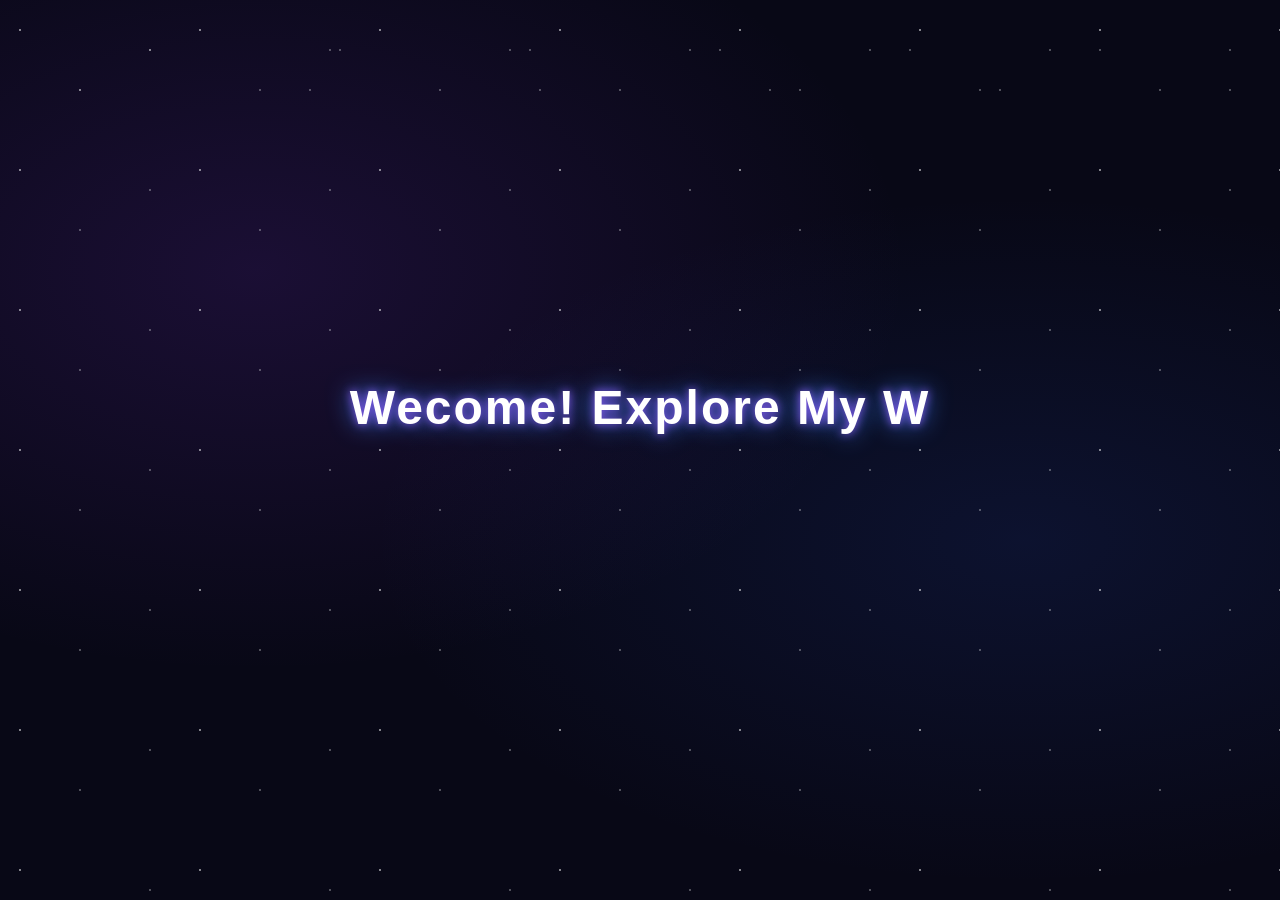
<file: index.html>
<!DOCTYPE html>
<html lang="en">
<head>
    <meta charset="UTF-8">
    <meta name="viewport" content="width=device-width , initial-scale=1.0">
    <title>shemDev</title>
    <meta name="description" content="Building digital experiences that Inspire">
    <meta property="og:title" content="shemDev | Let build something great">
    <meta property="og:description" content="Building digital experiences that bring creative idea to life ">
    <meta property="og:type" content="website">
    <meta property="og:image" content="https://sundayshem004-crypto.github.io/futuristic-portfolio-design/images/shem.jpeg">
    <meta property="og:url" content="https://sundayshem004-crypto.github.io/futuristic-portfolio-design/">
    <link rel="stylesheet" href="style.css">
</head>
<body class="welcome-page">
    <div class="welcome-container">
    <p id="message" ></p>
    <button id="my-btn">
        ENTER MY WORLD
    </button>
    </div>

    <script src="script.js"></script>
</body>
</html>
</file>
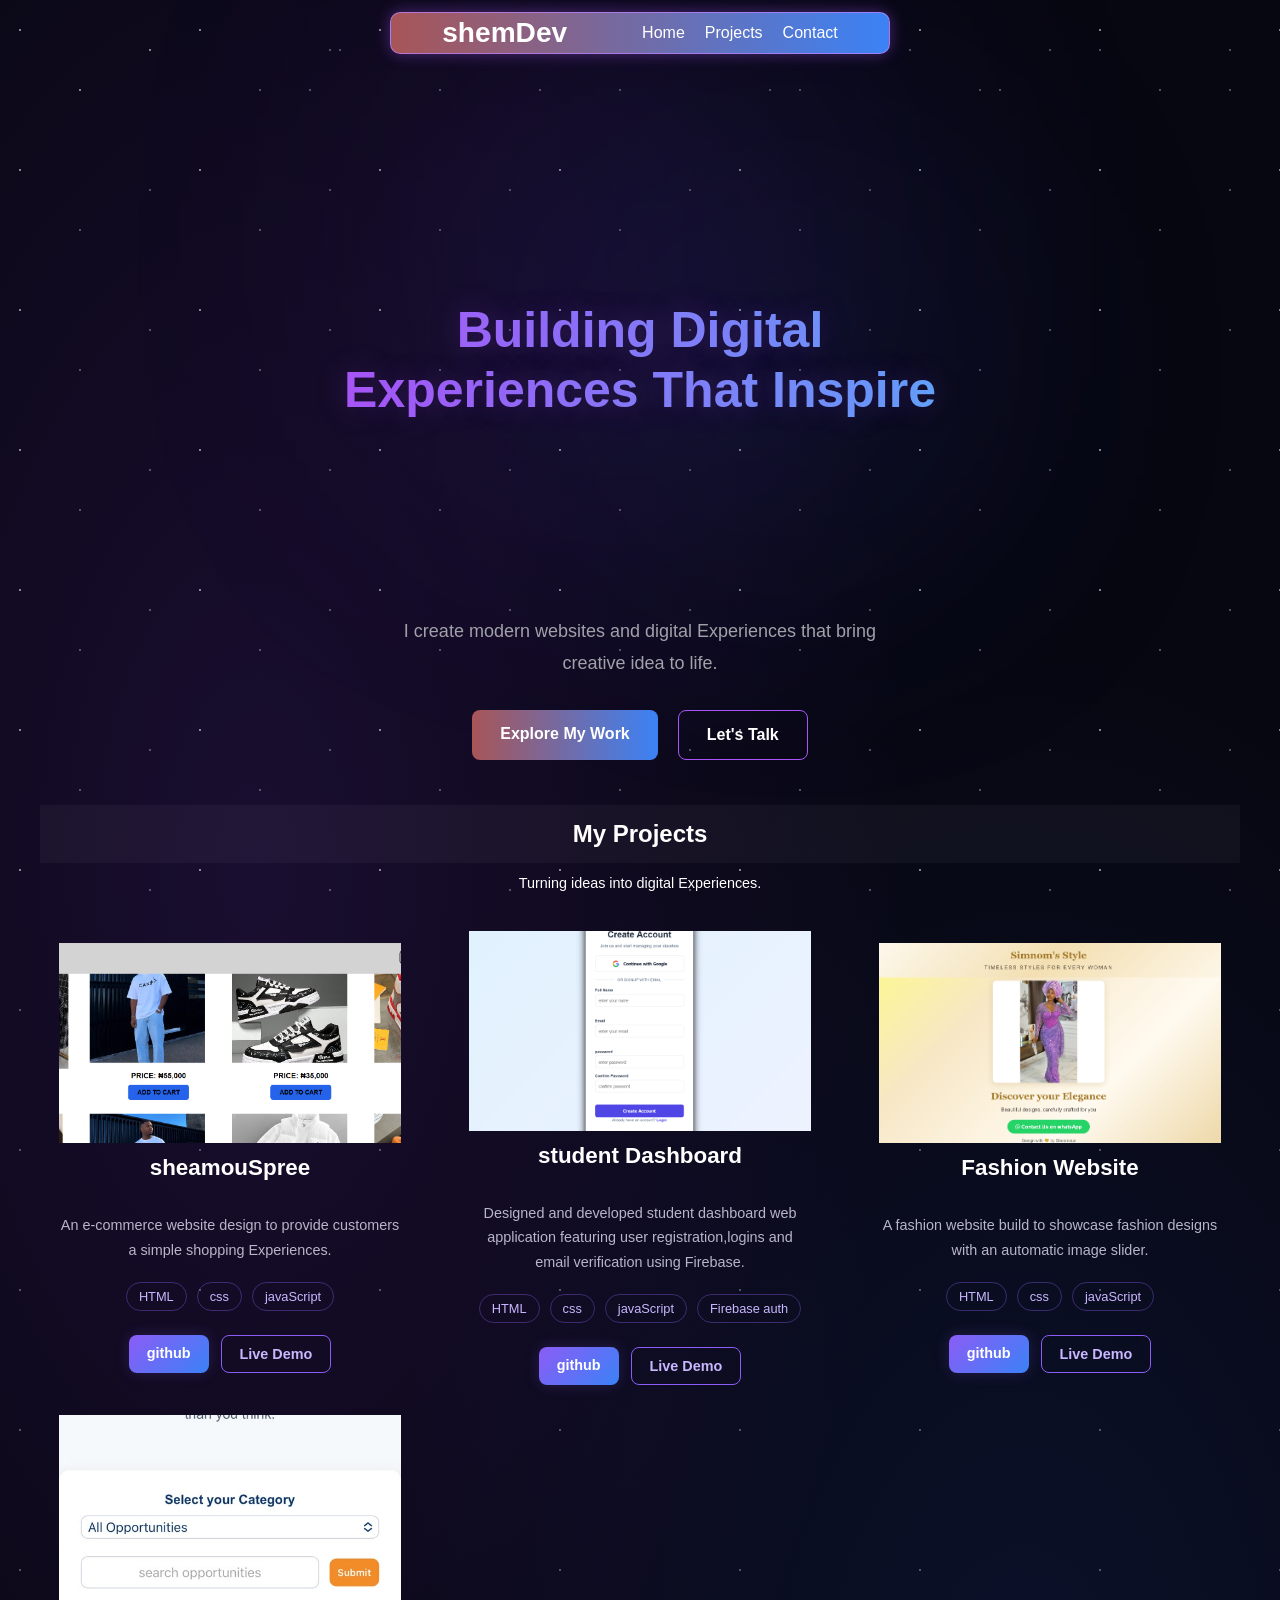
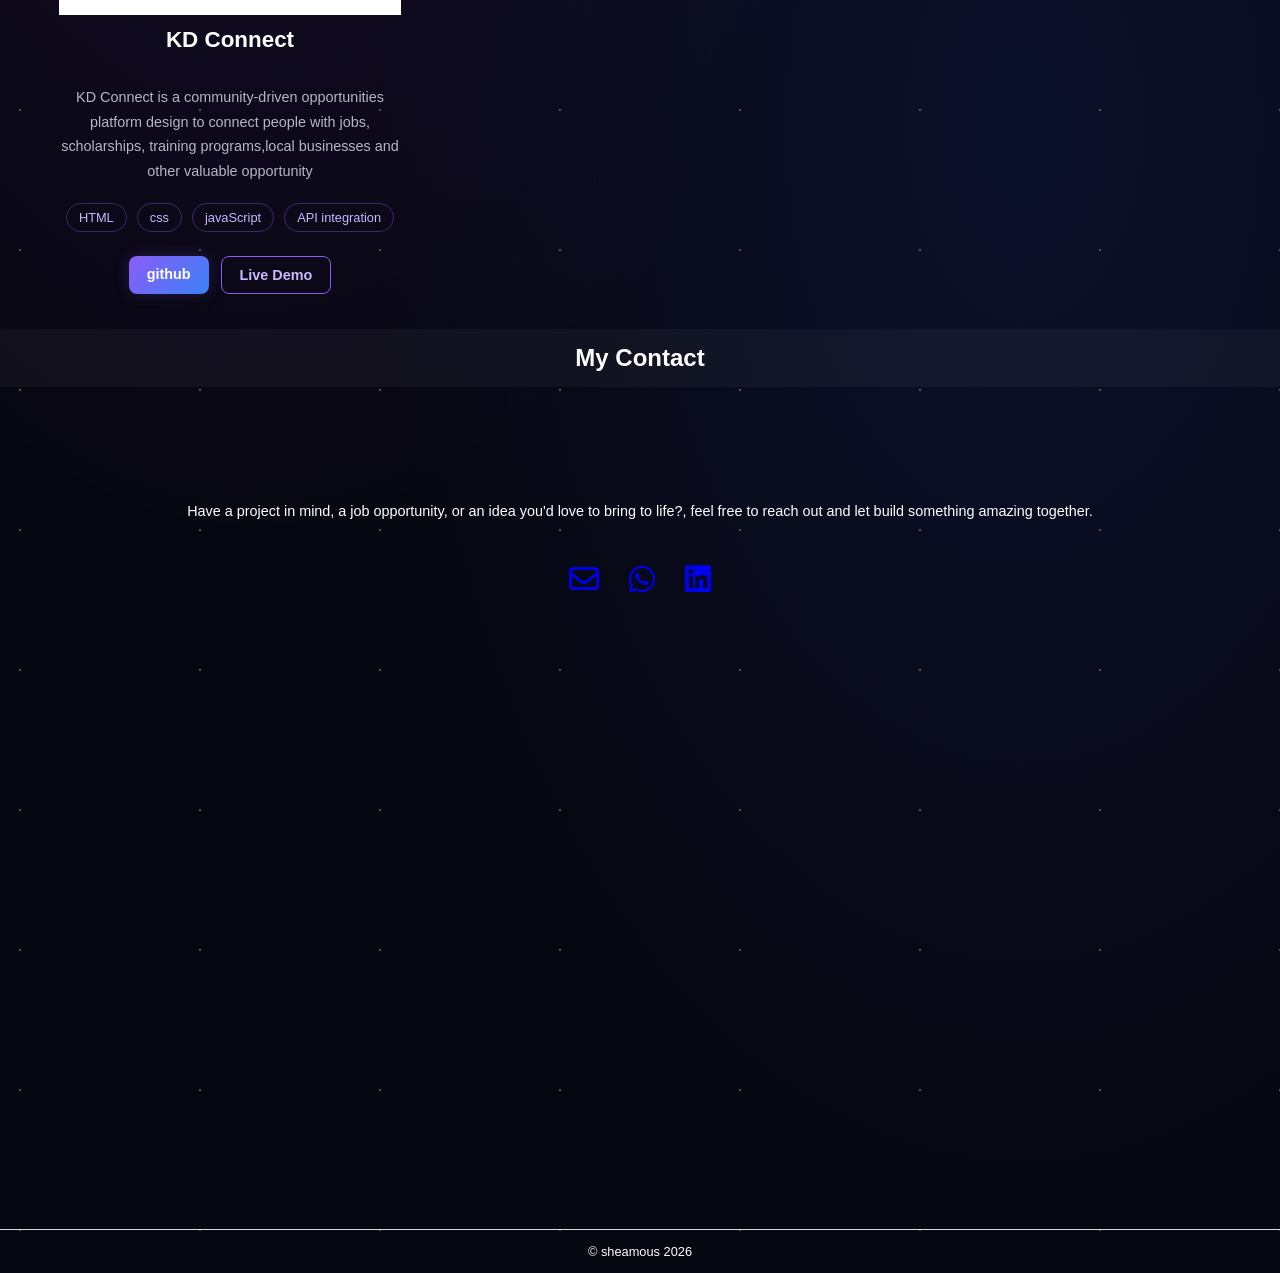
<file: home.html>
<!DOCTYPE html>
<html lang="en">
<head>
    <meta charset="UTF-8">
    <meta name="viewport" content="width=device-width, initial-scale=1.0">
    <title>shemDev</title>
    <link rel="stylesheet" href="style.css">
    <link rel="stylesheet" href="https://cdnjs.cloudflare.com/ajax/libs/font-awesome/6.5.1/css/all.min.css">

</head>
<body>
    <header class="nav-bar">
        <div class="logo">
            <h3>shemDev</h3>
        </div>
        <div class="nav-links">
        <a href="#home">Home</a>
        <a href="#projects">Projects</a>
        <a href="#contact">Contact</a>
        </div>
    </header>

    <section  id="home">
        <div class="hero-home">
            <h1>Building Digital<br>Experiences That Inspire</h1>
        </div>
        <p class="hero-description">
            I create modern websites and digital Experiences that bring 
            creative idea to life.
        </p>
        <div class="hero-btn">
            <a href="#projects" class="primary-btn">Explore My Work</a>
            <a href="#contact" class="sec-btn">Let's Talk</a>
        </div>

    </section>

    <section id="projects">
        <div class="Project-container">
            <h2>My Projects</h2>
            <p>Turning ideas into digital Experiences.</p>
            <div class="project-grid">
                <div class="project-cards">
                    <div class="project-image">
                        <img src="images/Screenshot 2026-10-15 192955.png" alt="sheamouspree website">

                    </div>
                    <div class="project-info">
                        <h3>sheamouSpree</h3>
                     <p>An e-commerce website design to provide customers a simple shopping Experiences.

                     </p>
                     <div class="project-technologies">
                        <span>HTML</span>
                        <span>css</span>
                        <span>javaScript</span>

                     </div>
                     <div class="project-links">
                        <a href="https://github.com/sundayshem004-crypto/e-commerce.git">github</a>
                        <a href="https://sundayshem004-crypto.github.io/e-commerce/">Live Demo</a>

                     </div>
                     </div>


                </div>

                <div class="project-cards">
                    <div class="project-image">
                        <img src="images/Screenshot 2026-10-15 at 17-20-14 Document.png" alt="sheamouspree website">

                    </div>
                    <div class="project-info">
                        <h3>student Dashboard</h3>
                     <p>Designed and developed student dashboard web application featuring user registration,logins and email verification
                        using Firebase.

                     </p>
                     <div class="project-technologies">
                        <span>HTML</span>
                        <span>css</span>
                        <span>javaScript</span>
                        <span>Firebase auth</span>

                     </div>
                     <div class="project-links">
                        <a href="https://github.com/sundayshem004-crypto/student-dashboard.git">github</a>
                        <a href="https://sundayshem004-crypto.github.io/student-dashboard/">Live Demo</a>

                     </div>
                     </div>


                </div>

                <div class="project-cards">
                    <div class="project-image">
                        <img src="images/Screenshot 2026-10-15 at 17-22-17 Simnom Stitches Fashion and Style.png" alt="sheamouspree website">

                    </div>
                    <div class="project-info">
                        <h3>Fashion Website</h3>
                     <p>A fashion website build to showcase fashion designs with an automatic image slider.

                     </p>
                     <div class="project-technologies">
                        <span>HTML</span>
                        <span>css</span>
                        <span>javaScript</span>
                    

                     </div>
                     <div class="project-links">
                        <a href="https://github.com/sundayshem004-crypto/fashion-website.git">github</a>
                        <a href="https://sundayshem004-crypto.github.io/fashion-website/">Live Demo</a>

                     </div>
                     </div>


                </div>


                 <div class="project-cards">
                    <div class="project-image">
                        <img src="images/dev.jpeg" alt="sheamouspree website">

                    </div>
                    <div class="project-info">
                        <h3>KD Connect</h3>
                     <p>KD Connect is a community-driven opportunities platform design to connect 
                    people with jobs, scholarships, training programs,local businesses and other valuable opportunity

                     </p>
                     <div class="project-technologies">
                        <span>HTML</span>
                        <span>css</span>
                        <span>javaScript</span>
                        <span>API integration</span>
                    

                     </div>
                     <div class="project-links">
                        <a href="https://github.com/sundayshem004-crypto/kaduna-connect">github</a>
                        <a href="https://sundayshem004-crypto.github.io/kaduna-connect/">Live Demo</a>

                     </div>
                     </div>


                </div>

            </div>

        </div>
    </section>

    <section id="contact">

        <div class="project-contact">
        <h2>My Contact</h2>
        <p>Have a project in mind, a job opportunity, or an idea you'd love to bring to life?,  
            feel free to reach out and let build something amazing together.
        </p>
        <div  class="icons">
            <a href="mailto:sundayshem004@gmail.com" target="_blank">
                <i class="fa-regular fa-envelope"></i>

            </a>

             <a href="https://wa.me/+2348081950306" target="_blank" rel="noopener noreferrer">
                <i class="fa-brands fa-whatsapp"></i>

            </a>

             <a href="https://www.linkedin.com/in/shem-sunday-900849430?utm_source=share_via&utm_content=profile&utm_medium=member_ios">
                <i class="fa-brands fa-linkedin"></i>

            </a>
        </div>

        </div>

    </section>

    <footer>
        <p>&copy; sheamous 2026</p>
    </footer>

</body>
</html>
</file>
<file: style.css>
*{
    margin: 0;
    padding: 0;
    box-sizing: border-box;
}
html{
    scroll-behavior: smooth;
    scroll-padding-top: 50px;
}
body{
             background:
                            radial-gradient(1px 1px at 20px 30px, white, transparent),
                            radial-gradient(1px 1px at 80px 90px, white, transparent),
                            radial-gradient(1px 1px at 150px 50px, white, transparent),
                            radial-gradient(ellipse at 20% 30%, rgba(112,45,190,0.18), transparent 45%),
                            radial-gradient(ellipse at 80% 60%, rgba(40,80,200,0.14), transparent 45%),
                           #070711; 
    background-size: 180px 140px,230px,190px,auto,auto,auto;
    min-height: 100vh;
    font-family: arial,sans-serif;
    color: white;
}
body::before{
    content: "";
    position: fixed;
    inset: 0;
    filter: brightness(1.8);
    animation: twinkle 3s infinite ease-in-out;
    
    background:             
                radial-gradient(1px 1px at 20px 30px, white, transparent),
                radial-gradient(1px 1px at 80px 90px, white, transparent),
                radial-gradient(1px 1px at 150px 50px, white, transparent);
 background-size: 180px 140px;
 z-index: -1;
 pointer-events: none;
}

@keyframes twinkle{
    0%,100%{
        opacity: 0.1;
    }
    50%{
        opacity: 1;
    }
}
/* .logo{
    display: flex;
    flex-direction: column;
    align-items: center;
    gap: 20px;
}
.logo h1{
    font-size: 60px;
    font-weight: bold;
    letter-spacing: 4px;
    color: white;
    box-shadow: 0 0 15px#7040ff;
}
.logo-symbol{
     width: 120px;
     height: 120px;
     border: 1px solid #7040ff;
     transform: rotate(45deg);
     border-radius: 30px 8px 30px 8px;
     display: flex;
     justify-content: center;
     align-items: center;
     box-shadow: 0 0 20px rgba(112,64,255,0.4);
}
.symbol-core{
    width: 65px;
    height: 65px;
    border: 2px solid #00c8ff;
}
.symbol-letter{
    font-size: 48px;
    font-weight: bold;
    color: #00c8ff;
    text-shadow: 0 0 12px #00c8ff ;
    transform: rotate(-45deg);
}
.symbol-d{
    transform: translate(-8px,-5px) rotate(45deg); */
/* } */
.nav-bar{
    background: linear-gradient(90deg,#a85557,#3b82f6);
    box-shadow: 0 0 15px rgba(168,85,247,0.4);
    display: flex;
    gap: 75px;
    justify-content: center;
    text-align: center;
    padding: 20px;
    width: 500px;
    max-width: 90%;
    height: 12px;
    margin: 0 auto;
    margin-top: 12px;
     border-radius: 10px;
     border: 1px solid rgba(192,132,252,0.7);
     top: 0;
     position: fixed;
     left: 50%;
     transform: translateX(-50%);
     cursor: pointer;
     z-index: 1000;
}
.nav-links{
    display: flex;
    gap: 20px;
    justify-content: center;
    align-items: center;
}
.nav-links a{
    text-decoration: none;
    font-family: arial,sans-serif;
    font-size: 16px;
    color: white;
    transition: 0.3s ease;
}
.nav-links a:hover{
    color: #c084fc;
     transform: translateY(-3px);
}
.logo{
    display: flex;
    justify-content: center;
    align-items: center;
    font-size: 24px;
    font-weight: bold;
    background: linear-gradient(90deg,#c084fc,#60a5fa);
    -webkit-background-clip:text;
    background-clip: text ;
    color: white;
    text-shadow: 0 0 10 rgba(192,132,252,0.7);
    
}
.hero-home{
    min-height: 80vh;
    display: flex;
    justify-content: center;
    align-items: center;
    text-align: center;
    position: relative;
    isolation: isolate;
    z-index: 0;
    width: 100%;
}
.hero-home::before{
    content: "";
    position: absolute;
    width: 350px;
    height: 350px;
    background-color: #7c3aed;
    filter: blur(150px);
    opacity: 0.2;
    top: 10%;
    left: 50%;
    transform: translateX(-50%);
    z-index: -1;
    pointer-events: none;
}
.hero-home::after{
    content: "";
    position: absolute;
    width: 300px;
    height: 300px;
    background: #2563eb;
    filter: blur(140px);
    opacity: 0.15;
    top: 30%;
    left: 50%;
    z-index: -1;

}
.hero-home h1{
    font-size: 50px;
    font-weight: 800;
    line-height: 1.2;
    background: linear-gradient(90deg,#a855f7,#60a5fa);
    background-clip: text;
    -webkit-background-clip: text;
    -webkit-text-fill-color: transparent;
    text-shadow: 0 0 30px rgba(168,85,247,0.25);
    animation: fadein 1.5s ease;
}
@keyframes fadein{
    from{
        opacity: 0;
        transform: translateY(20px);
    }
    to{
        opacity: 1;
        transform: translateY(0);
    }
}
.hero-description{
    font-size: 18px;
    color: #a1a1aa;
    max-width: 500px;
    line-height: 1.8;
    margin: 0 auto;
    margin-top: -30px;
    text-align: center;
    transform: translateY(-75px);
    /* animation: fadein 1.5s ease 0.5 both; */
}
.hero-btn{
    display: flex;
    justify-content: center;
    gap: 20px;
    transform: translateY(-45px);
}
.primary-btn{
    background: linear-gradient(90deg,#a85557,#3b82f6);
    color: white;
    padding: 15px 28px;
    border-radius: 8px;
    text-decoration: none;
    font-weight: bold;
    transition: 0.3s ease;
    
}
.primary-btn:hover{
    box-shadow: 0 0 25px rgba(168,84,247);
}
.sec-btn{
    border: 1px solid #a855f7;
    color: white;
    padding: 15px 28px;
    text-decoration: none;
    border-radius: 8px;
    font-weight: bold;
    transition: 0.3s ease;
}
.sec-btn:hover{
    background: rgba(168,85,247,0.15);
}
.welcome-container{
    text-align: center;
}
.welcome-page{
    margin: 0;
    min-height: 100vh;
    display: flex;
    justify-content: center;
    align-items: center;
    background-color: #080816;
    font-family: Arial,sans-serif;
}
#message{
    color: #ffffff;
    font-size: clamp(1.5rem,4vw,3rem);
    font-weight: bold;
    letter-spacing: 2px;
    text-shadow: 0 0 10px #8b5cf6,
                 0 0 25px #3b82f6;
    margin-bottom: 35px;
    line-height: 1.6;
}
#my-btn{
    visibility: hidden;
    opacity: 0;
    transition: opacity 0.3s;
    padding: 15px 32px;
    background-color: transparent;
    color: white;
    border: 1px solid#8b5cf6;
    border-radius: 8px;
    font-size: 14px;
    font-weight: bold;
    letter-spacing: 2px;
    cursor: pointer;
}
#my-btn.show-btn{
    visibility: visible;
    animation: glowpulse 2s infinite;
    animation: emerge 0.8s 1;
    opacity: 1;
    box-shadow: 0 0 15px #8b5cf6,
                0 0 30px #3b82f6 ;

}
@keyframes glowpulse{
    0%{
        box-shadow: 0 0 15px #8b5cf6,
                    0 0 30px #3b82f6;
    }
    50%{box-shadow: 0 0 15px #8b5cf6,
                    0 0 30px #3b82f6;
        
    }
    100%{
        box-shadow: 0 0 15px #8b5cf6,
                    0 0 30px #3b82f6;
    }
}

@keyframes emerge {
    0%{
        transform: scale(0.7);
        opacity: 0;
        filter: blur(8px);
    }
    60%{
        transform: scale(1.05);
        opacity: 0.8;
        filter: blur(2px);
    }
    100%{
        transform: scale(1);
        opacity: 1;
        filter: blur(0);
    }

}
#projects{
    min-height: 100vh;
}.Project-container{
    max-width: 1200px;
    margin: 0 auto;
}
.Project-container h2{
    text-align: center;
    font-weight: bold;
    padding: 15px;
    background-color: rgba(255,255,255,0.04);
    display: block;
    width: 100%;

}
.Project-container p{
    font-size: 0.9rem;
    text-align: center;
    margin-top: 12px;
}
.project-grid{
    display: grid;
    justify-content: center;
    align-items: center;
    grid-template-columns: repeat(auto-fit,minmax(280px,1fr));
    gap:30px;
    margin-top: 40px;
    width: 100%;
}
.project-card{
    background: rgba(255,255,255,0.04);
    border: 1px solid rgba(150,100,255,0.25);
    border-radius: 18px;
    overflow: hidden;
    backdrop-filter: blur(12px);
    transition:transform 0.3s ease,border-color 0.3s ease;
}
.project-card:hover{
    transform: translateY(-8px);
    border-color: rgba(150,100,255,0.8);
}
.project-image{
    width: 90%;
    margin: 0 auto;
    height: 200px;
    overflow: hidden;
    background: linear-gradient(135deg,#17102e,#101c35);
}
.project-image img{
    width: 100%;
    height: 100%;
    object-fit: cover;
    display: block;
    transition: transform 0.4s ease;

}
.project-image img:hover{
    transform: scale(1.06);
}
.project-info{
    display: flex;
    flex-direction: column;
    justify-content: center;
    align-items: center;


}
.project-info h3{
    font-size: 1.4rem;
    color: #ffffff;
    margin-bottom: 12px;
    margin-top: 12px;

}
.project-info p{
    color: #b8b5c9;
    font-size: 0.9rem;
    line-height: 1.7;
    margin-bottom: 20px;
    margin: 20px;
}
.project-technologies{
    display: flex;
    flex-wrap: wrap;
    gap: 10px;
    margin-bottom: 24px;

}
.project-technologies span{
    padding: 6px 12px;
    border: 1px solid rgba(150,100,255,0.35);
    border-radius: 20px;
    color: #c9b7ff;
    font-size: 0.8rem;

}
.project-links{
    display: flex;
    flex-wrap: wrap;
    gap: 12px;
}
.project-links a{
    text-decoration: none;
    padding: 10px 18px;
    border-radius: 8px;
    font-size: 0.9rem;
    font-weight: 600;
    transition: all 0.3s ease;
}
.project-links a:first-child{
    background: linear-gradient(135deg,#8b5cf6,#3b82f6);
    color: #ffffff;
    box-shadow: 0 0 15px rgba(139,92,246,0.2);
    
}
.project-links a:first-child:hover{
    box-shadow: 0 0 22px rgba(139,92,246,0.6);
    transform: translateY(-3px);
}
.project-links a:last-child{
    border: 1px solid #8b5cf6;
    color: #c9b7ff;
    background: transparent;
}
.project-links a:last-child:hover{
    background: rgba(139,92,246,0.15);
    border-color: #3b82f6;
    transform: translateY(-3px);
}
#contact{
   min-height: 100vh;
}
.project-contact{
    display: flex;
    flex-direction: column;
    justify-content: center;
    align-items: center;
    margin-top: 35px;
}
.project-contact h2{
    text-align: center;
    font-weight: bold;
    padding: 15px;
    background-color: rgba(255,255,255,0.04);
    display: block;
    width: 100%;
}

.project-contact p{
    padding: 20px;
    font-size: 0.9rem;
    line-height: 1.7;
    margin-top: 12px;
    text-align: center;
    transform: translateY(80px);
}
.icons{
    display: flex;
    gap: 30px;
    margin-top: 100px;
}
.icons i{
    font-size: 30px;
}
.icons i:hover{
    transform: scale(1.04);
}
footer{
    text-align: center;
    border-top: 1px solid #ddd;
    font-size: 0.8rem;
    padding: 14px;
    
}








@media (max-width:600px){
    .hero-home h1{
        font-size: 35px;
        transform: translateY(-55px);
    }
    .hero-description{
        transform: translateY(-150px);
        line-height: 1.7;
    }
    .nav-bar{
        width: 350px;
        gap: 35px;
        padding: 17px;
    }
    .nav-links a {
        font-size: 14px;
    }
    .nav-links{
        gap: 10px;
    }
    .hero-btn{
        flex-direction: column;
        max-width: 80%;
        width: 400px;
        margin: 20px auto;
        text-align: center;
        transform: translateY(-120px);

    }
    .hero-home{
        overflow: hidden;
        
    }
    body{
        height: 80vh;
    }
    .primary-btn{
        padding: 10px;
    }
    .sec-btn{
        padding:10px ;
    }
    .logo{
        font-size: 18px;
        pointer-events: none;
    }
   


}
</file>
